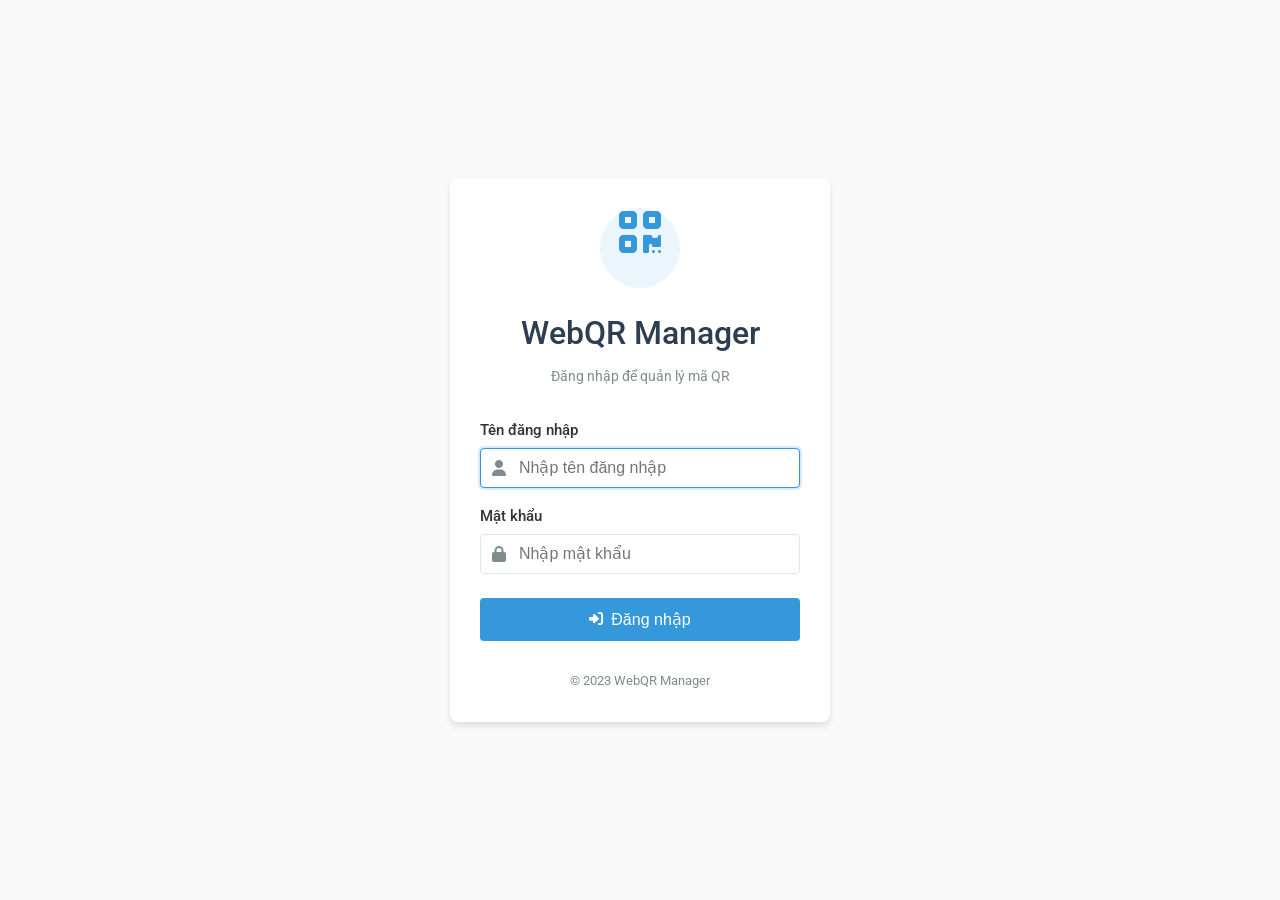
<file: login.html>
<!DOCTYPE html>
<html lang="vi">
<head>
    <meta charset="UTF-8">
    <meta name="viewport" content="width=device-width, initial-scale=1.0">
    <title>Đăng nhập - Hệ thống QR Khối</title>
    <link rel="stylesheet" href="style.css">
    <link href="https://fonts.googleapis.com/css2?family=Roboto:wght@400;500;700&display=swap" rel="stylesheet">
    <link rel="stylesheet" href="https://cdnjs.cloudflare.com/ajax/libs/font-awesome/6.4.0/css/all.min.css">
</head>
<body class="login-page">
    <div class="login-container">
        <div class="login-card">
            <div class="login-header">
                <i class="fas fa-qrcode logo-icon"></i>
                <h1>WebQR Manager</h1>
                <p class="login-subtitle">Đăng nhập để quản lý mã QR</p>
            </div>
            
            <div class="login-form">
                <div class="form-group">
                    <label for="username">Tên đăng nhập</label>
                    <div class="input-with-icon">
                        <i class="fas fa-user"></i>
                        <input type="text" id="username" placeholder="Nhập tên đăng nhập" autocomplete="username">
                    </div>
                </div>
                
                <div class="form-group">
                    <label for="password">Mật khẩu</label>
                    <div class="input-with-icon">
                        <i class="fas fa-lock"></i>
                        <input type="password" id="password" placeholder="Nhập mật khẩu" autocomplete="current-password">
                    </div>
                </div>
                
                <div id="loginError" class="login-error hidden"></div>
                
                <button id="loginBtn" class="btn primary-btn">
                    <i class="fas fa-sign-in-alt"></i> Đăng nhập
                </button>
            </div>
            
            <div class="login-footer">
                <p>&copy; 2023 WebQR Manager</p>
            </div>
        </div>
    </div>
    
    <div id="notificationContainer" class="notification-container"></div>
    
    <script src="utils/auth.js" type="module"></script>
    <script src="login.js" type="module"></script>
</body>
</html>
</file>
<file: style.css>
/* Base styles */
:root {
    --primary-color: #2c3e50;
    --primary-light: #34495e;
    --primary-dark: #1a2530;
    --accent-color: #3498db;
    --accent-light: #5dade2;
    --accent-dark: #2980b9;
    --success-color: #2ecc71;
    --warning-color: #f39c12;
    --error-color: #e74c3c;
    --text-color: #333;
    --text-light: #7f8c8d;
    --bg-color: #ecf0f1;
    --card-bg: #ffffff;
    --border-color: #dfe6e9;
    --shadow: 0 4px 6px rgba(0, 0, 0, 0.1);
    --hover-shadow: 0 8px 15px rgba(0, 0, 0, 0.15);
    --border-radius: 8px;
    --input-radius: 4px;
    --transition: all 0.3s ease;
}

* {
    margin: 0;
    padding: 0;
    box-sizing: border-box;
}

body {
    font-family: 'Roboto', sans-serif;
    background-color: var(--bg-color);
    color: var(--text-color);
    line-height: 1.6;
    padding: 20px;
    min-height: 100vh;
    display: flex;
    justify-content: center;
}

.container {
    width: 100%;
    max-width: 1200px;
    margin: 0 auto;
}

/* Typography */
h1, h2, h3 {
    color: var(--primary-color);
    margin-bottom: 1rem;
    font-weight: 500;
}

h1 {
    font-size: 2rem;
    text-align: center;
    margin-bottom: 1.5rem;
}

h2 {
    font-size: 1.5rem;
}

h3 {
    font-size: 1.2rem;
    color: var(--primary-light);
    display: flex;
    align-items: center;
    gap: 8px;
}

h3 i {
    color: var(--accent-color);
}

/* Header & Navigation */
header {
    margin-bottom: 2rem;
    text-align: center;
}

nav {
    display: flex;
    justify-content: space-between;
    align-items: center;
    margin-top: 1rem;
    padding: 10px 0;
    border-bottom: 1px solid var(--border-color);
}

.nav-links {
    display: flex;
    gap: 1rem;
}

.user-menu {
    display: flex;
    align-items: center;
    gap: 15px;
}

.user-info {
    display: flex;
    align-items: center;
    gap: 8px;
    color: var(--text-color);
    font-weight: 500;
    font-size: 0.9rem;
}

.user-info i {
    font-size: 1.2rem;
    color: var(--accent-color);
}

.logout-btn {
    padding: 8px 12px;
    background-color: transparent;
    color: var(--text-light);
    font-size: 0.85rem;
    border: 1px solid var(--border-color);
}

.logout-btn:hover {
    background-color: rgba(231, 76, 60, 0.1);
    color: var(--error-color);
    border-color: var(--error-color);
}

/* Card Styling */
.card {
    background-color: var(--card-bg);
    border-radius: var(--border-radius);
    box-shadow: var(--shadow);
    padding: 2rem;
    margin-bottom: 2rem;
    transition: var(--transition);
}

.card:hover {
    box-shadow: var(--hover-shadow);
}

/* Form layout */
.form-header {
    display: flex;
    justify-content: space-between;
    align-items: center;
    margin-bottom: 1.5rem;
    border-bottom: 1px solid var(--border-color);
    padding-bottom: 1rem;
}

.form-grid {
    display: grid;
    grid-template-columns: 1fr 1fr;
    gap: 2rem;
}

.form-column {
    display: flex;
    flex-direction: column;
    gap: 1.5rem;
}

.form-section {
    background-color: #f8f9fa;
    border-radius: var(--input-radius);
    padding: 1.2rem;
    border: 1px solid var(--border-color);
}

/* ID display */
.id-container {
    background-color: #f8f9fa;
    padding: 8px 16px;
    border-radius: 20px;
    font-size: 0.9rem;
    color: var(--text-light);
    display: flex;
    align-items: center;
    gap: 8px;
    border: 1px solid var(--border-color);
}

.id-value {
    font-weight: 700;
    color: var(--accent-color);
    font-family: monospace;
}

/* Form controls */
.form-group {
    margin-bottom: 1rem;
}

.form-group:last-child {
    margin-bottom: 0;
}

.form-group label {
    display: block;
    margin-bottom: 6px;
    font-weight: 500;
    color: var(--text-color);
    font-size: 0.95rem;
}

.form-group input, 
.form-group select,
.form-group textarea {
    width: 100%;
    padding: 10px 12px;
    border: 1px solid var(--border-color);
    border-radius: var(--input-radius);
    font-size: 1rem;
    transition: border-color 0.3s;
    background-color: white;
}

.form-group input:focus, 
.form-group select:focus,
.form-group textarea:focus {
    outline: none;
    border-color: var(--accent-color);
    box-shadow: 0 0 0 2px rgba(52, 152, 219, 0.2);
}

.form-group textarea {
    resize: vertical;
    min-height: 100px;
}

/* Special input layouts */
.dimensions-grid {
    display: grid;
    grid-template-columns: 1fr 1fr 1fr;
    gap: 1rem;
}

.input-with-unit {
    display: flex;
    width: 100%;
}

.input-with-unit input {
    border-top-right-radius: 0;
    border-bottom-right-radius: 0;
    flex: 1;
}

.input-with-unit select {
    width: auto;
    border-top-left-radius: 0;
    border-bottom-left-radius: 0;
    border-left: none;
}

.color-input-container {
    display: flex;
    gap: 10px;
}

.color-input-container input[type="text"] {
    flex: 1;
}

.color-input-container input[type="color"] {
    width: 40px;
    padding: 0;
    border: 1px solid var(--border-color);
}

/* Buttons */
.btn {
    display: inline-block;
    padding: 12px 24px;
    border: none;
    border-radius: var(--input-radius);
    font-size: 1rem;
    font-weight: 500;
    cursor: pointer;
    transition: var(--transition);
    text-align: center;
    display: flex;
    align-items: center;
    justify-content: center;
    gap: 8px;
}

.btn i {
    font-size: 0.9rem;
}

.primary-btn {
    background-color: var(--accent-color);
    color: white;
    width: 100%;
    margin-top: 1.5rem;
}

.primary-btn:hover {
    background-color: var(--accent-dark);
}

.secondary-btn {
    background-color: var(--success-color);
    color: white;
}

.secondary-btn:hover {
    background-color: #27ae60;
}

.tertiary-btn {
    background-color: #f8f9fa;
    color: var(--text-color);
    border: 1px solid var(--border-color);
}

.tertiary-btn:hover {
    background-color: #f1f3f4;
}

.outline-btn {
    background-color: transparent;
    color: var(--accent-color);
    border: 1px solid var(--accent-color);
    text-decoration: none;
}

.outline-btn:hover {
    background-color: rgba(52, 152, 219, 0.05);
}

.delete-btn {
    background-color: var(--error-color);
    color: white;
    margin-left: 8px;
}

.delete-btn:hover {
    background-color: #c0392b;
}

.view-btn {
    background-color: var(--accent-color);
    color: white;
    padding: 5px 10px;
    border: none;
    border-radius: 4px;
    cursor: pointer;
    transition: var(--transition);
}

.view-btn:hover {
    background-color: var(--accent-dark);
}

/* QR Code related */
.preview-container {
    text-align: center;
    margin-top: 1rem;
}

.qr-preview {
    height: 150px;
    display: flex;
    align-items: center;
    justify-content: center;
    margin: 1rem auto;
    background-color: #f8f9fa;
    border-radius: 4px;
    border: 1px dashed var(--border-color);
}

.preview-hint {
    font-size: 0.85rem;
    color: var(--text-light);
    margin-top: 8px;
}

.qr-code-container {
    margin: 1.5rem auto;
    width: fit-content;
    padding: 1.5rem;
    background-color: white;
    border-radius: var(--border-radius);
    box-shadow: 0 1px 5px rgba(0, 0, 0, 0.05);
    border: 1px solid var(--border-color);
}

.qr-error {
    color: var(--error-color);
    font-size: 0.9rem;
}

/* Result Section */
.result-card {
    text-align: center;
}

.data-section {
    margin: 1.5rem 0;
    padding: 1.2rem;
    background-color: #f8f9fa;
    border-radius: var(--border-radius);
    border: 1px solid var(--border-color);
}

.json-preview {
    background-color: #2c3e50;
    color: #ecf0f1;
    padding: 1rem;
    border-radius: 4px;
    max-height: 200px;
    overflow: auto;
    margin: 1rem 0;
    text-align: left;
    font-family: monospace;
    white-space: pre-wrap;
    font-size: 0.9rem;
}

.action-buttons {
    display: flex;
    gap: 1rem;
    margin-top: 1.5rem;
    justify-content: center;
}

/* Table */
#blocksTable {
    width: 100%;
    border-collapse: collapse;
    margin-top: 1.5rem;
}

#blocksTable th,
#blocksTable td {
    border: 1px solid var(--border-color);
    padding: 12px;
    text-align: left;
}

#blocksTable th {
    background-color: var(--primary-color);
    color: white;
}

#blocksTable tr:nth-child(even) {
    background-color: #f8f9fa;
}

#blocksTable tr:hover {
    background-color: rgba(52, 152, 219, 0.05);
}

.table-actions {
    display: flex;
    justify-content: space-between;
    margin-bottom: 1rem;
}

/* Modal */
.modal {
    position: fixed;
    top: 0;
    left: 0;
    right: 0;
    bottom: 0;
    background-color: rgba(0, 0, 0, 0.5);
    display: flex;
    align-items: center;
    justify-content: center;
    z-index: 1100 !important; /* Ensure modal is above previews */
    padding: 20px;
}

.modal-content {
    background-color: white;
    padding: 2rem;
    border-radius: var(--border-radius);
    max-width: 700px;
    max-height: 90vh;
    overflow-y: auto;
    position: relative;
}

.close-btn {
    position: absolute;
    top: 15px;
    right: 15px;
    font-size: 1.5rem;
    cursor: pointer;
    color: var(--text-light);
}

.close-btn:hover {
    color: var(--error-color);
}

.block-details {
    margin: 1.5rem 0;
    background-color: #f8f9fa;
    padding: 1rem;
    border-radius: var(--input-radius);
    text-align: left;
    border: 1px solid var(--border-color);
}

.detail-qr-container {
    margin: 1.5rem auto;
    width: fit-content;
}

/* Notifications */
.notification-container {
    position: fixed;
    top: 20px;
    right: 20px;
    z-index: 1000;
    display: flex;
    flex-direction: column;
    gap: 10px;
    width: 300px;
}

.notification {
    padding: 12px 16px;
    border-radius: var(--input-radius);
    background-color: white;
    box-shadow: var(--shadow);
    transform: translateX(120%);
    opacity: 0;
    transition: all 0.3s ease;
    display: flex;
    align-items: center;
    gap: 10px;
}

.notification.show {
    transform: translateX(0);
    opacity: 1;
}

.notification i {
    font-size: 1.2rem;
}

.notification-success {
    border-left: 4px solid var(--success-color);
}

.notification-success i {
    color: var(--success-color);
}

.notification-error {
    border-left: 4px solid var(--error-color);
}

.notification-error i {
    color: var(--error-color);
}

.notification-warning {
    border-left: 4px solid var(--warning-color);
}

.notification-warning i {
    color: var(--warning-color);
}

.notification-info {
    border-left: 4px solid var(--accent-color);
}

.notification-info i {
    color: var(--accent-color);
}

/* Error Message */
.error-message {
    padding: 12px;
    margin-top: 1rem;
    background-color: rgba(231, 76, 60, 0.1);
    color: var(--error-color);
    border-radius: var(--input-radius);
    border-left: 4px solid var(--error-color);
}

.empty-message {
    text-align: center;
    padding: 2rem;
    color: var(--text-light);
    border: 1px dashed var(--border-color);
    border-radius: var(--border-radius);
}

/* Utilities */
.hidden {
    display: none !important;
}

/* Responsive */
@media (max-width: 992px) {
    .form-grid {
        grid-template-columns: 1fr;
        gap: 1.5rem;
    }
}

@media (max-width: 768px) {
    .container {
        padding: 10px;
    }
    
    .card {
        padding: 1.5rem;
    }
    
    .dimensions-grid {
        grid-template-columns: 1fr;
        gap: 0.5rem;
    }
    
    .action-buttons {
        flex-direction: column;
    }
    
    .notification-container {
        width: calc(100% - 40px);
        max-width: 400px;
    }
    
    nav {
        flex-direction: column;
        gap: 15px;
    }
    
    .user-menu {
        width: 100%;
        justify-content: space-between;
    }
}

@media (max-width: 480px) {
    h1 {
        font-size: 1.5rem;
    }
    
    .form-header {
        flex-direction: column;
        align-items: flex-start;
        gap: 12px;
    }
    
    #blocksTable {
        font-size: 0.9rem;
    }
    
    .modal-content {
        padding: 1.5rem;
    }
}

/* List page enhancements */
.list-controls {
    display: flex;
    justify-content: space-between;
    margin-bottom: 1.5rem;
    flex-wrap: wrap;
    gap: 1rem;
}

.search-filters {
    display: flex;
    gap: 1rem;
    flex-wrap: wrap;
}

.search-box {
    position: relative;
    display: flex;
}

.search-box input {
    padding: 10px 40px 10px 12px;
    border: 1px solid var(--border-color);
    border-radius: var(--input-radius);
    width: 200px;
    font-size: 0.9rem;
}

.search-box button {
    position: absolute;
    right: 0;
    top: 0;
    bottom: 0;
    width: 40px;
    background: transparent;
    border: none;
    cursor: pointer;
    color: var(--text-light);
}

.search-box button:hover {
    color: var(--accent-color);
}

/* Dropdown filters */
.filter-dropdown, .sort-dropdown {
    position: relative;
}

.filter-btn, .sort-btn {
    display: flex;
    align-items: center;
    gap: 8px;
    padding: 10px 16px;
    background: white;
    border: 1px solid var(--border-color);
    border-radius: var(--input-radius);
    cursor: pointer;
    font-size: 0.9rem;
    color: var(--text-color);
}

.filter-btn:hover, .sort-btn:hover {
    background-color: #f8f9fa;
}

.filter-content, .sort-content {
    display: none;
    position: absolute;
    top: 100%;
    left: 0;
    z-index: 10;
    background: white;
    border: 1px solid var(--border-color);
    border-radius: var(--input-radius);
    box-shadow: var(--shadow);
    padding: 1rem;
    min-width: 200px;
    margin-top: 4px;
}

.filter-content.show, .sort-content.show {
    display: block;
}

.filter-group {
    margin-bottom: 1rem;
}

.filter-group:last-child {
    margin-bottom: 0.5rem;
}

.filter-group label {
    display: block;
    margin-bottom: 6px;
    font-weight: 500;
    font-size: 0.9rem;
}

.filter-group select {
    width: 100%;
    padding: 8px;
    border: 1px solid var(--border-color);
    border-radius: var(--input-radius);
    font-size: 0.9rem;
}

/* Sort options */
.sort-option {
    padding: 8px 12px;
    cursor: pointer;
    border-radius: var(--input-radius);
    display: flex;
    align-items: center;
    justify-content: space-between;
    font-size: 0.9rem;
}

.sort-option:hover {
    background-color: #f8f9fa;
}

.sort-direction {
    font-weight: bold;
    color: var(--accent-color);
}

/* Action buttons in list view */
.action-buttons {
    display: flex;
    gap: 0.5rem;
}

.accent-btn {
    background-color: var(--accent-color);
    color: white;
}

.accent-btn:hover {
    background-color: var(--accent-dark);
}

.danger-btn {
    background-color: var(--error-color);
    color: white;
}

.danger-btn:hover {
    background-color: #c0392b;
}

/* Table container */
.table-container {
    overflow-x: auto;
    margin-bottom: 1.5rem;
    border: 1px solid var(--border-color);
    border-radius: var(--border-radius);
}

/* Enhanced table styles */
#blocksTable {
    width: 100%;
    border-collapse: collapse;
    font-size: 0.95rem;
    border: none;
    margin-top: 0;
}

#blocksTable th {
    background-color: var(--primary-color);
    color: white;
    position: sticky;
    top: 0;
    padding: 12px 16px;
    text-align: left;
    font-weight: 500;
}

#blocksTable td {
    padding: 12px 16px;
    border-bottom: 1px solid var(--border-color);
}

#blocksTable tr:last-child td {
    border-bottom: none;
}

#blocksTable tr:hover {
    background-color: rgba(52, 152, 219, 0.05);
}

.checkbox-column {
    width: 40px;
    text-align: center;
}

.actions-column {
    width: 120px;
    text-align: right;
    white-space: nowrap;
}

/* Action buttons in table */
.action-btn {
    width: 32px;
    height: 32px;
    border-radius: 50%;
    border: none;
    display: inline-flex;
    align-items: center;
    justify-content: center;
    cursor: pointer;
    margin-left: 4px;
    transition: var(--transition);
    font-size: 0.9rem;
}

.view-btn {
    background-color: rgba(52, 152, 219, 0.1);
    color: var(--accent-color);
}

.view-btn:hover {
    background-color: var(--accent-color);
    color: white;
}

.qr-btn {
    background-color: rgba(46, 204, 113, 0.1);
    color: var(--success-color);
}

.qr-btn:hover {
    background-color: var(--success-color);
    color: white;
}

.delete-btn {
    background-color: rgba(231, 76, 60, 0.1);
    color: var(--error-color);
}

.delete-btn:hover {
    background-color: var(--error-color);
    color: white;
}

/* Block type styling */
.block-type {
    display: flex;
    align-items: center;
    gap: 6px;
}

.block-type i {
    color: var(--accent-color);
}

/* Enhanced Block Preview */
.block-preview {
    position: fixed; /* Changed from absolute to fixed */
    z-index: 100;
    background: white;
    border-radius: var(--border-radius);
    box-shadow: 0 5px 25px rgba(0, 0, 0, 0.2);
    padding: 1.5rem;
    width: 340px;
    animation: fadeIn 0.25s ease;
    border: 1px solid var(--border-color);
    font-size: 0.9rem;
    max-height: 80vh;
    overflow-y: auto;
}

.block-preview h3 {
    margin-top: 0;
    margin-bottom: 1rem;
    font-weight: 500;
    color: var(--primary-color);
    border-bottom: 1px solid var(--border-color);
    padding-bottom: 0.5rem;
}

.block-preview h4 {
    margin: 0.5rem 0;
    font-size: 0.95rem;
    color: var(--text-color);
}

.preview-section {
    margin-bottom: 0.75rem;
    padding-bottom: 0.75rem;
    border-bottom: 1px dashed var(--border-color);
}

.preview-section:last-child {
    margin-bottom: 0;
    padding-bottom: 0;
    border-bottom: none;
}

.preview-details {
    display: flex;
    flex-direction: column;
    gap: 0.5rem;
}

.preview-details p {
    margin: 0.25rem 0;
}

.dimensions-info {
    display: flex;
    flex-direction: column;
    gap: 0.3rem;
}

.preview-description {
    margin-top: 0.5rem;
}

.preview-description p {
    margin-top: 0.5rem;
    font-size: 0.85rem;
    color: var(--text-light);
    line-height: 1.5;
}

.preview-color {
    display: flex;
    gap: 1rem;
    align-items: center;
    margin: 0.5rem 0;
}

.color-preview {
    width: 40px;
    height: 40px;
    border-radius: 50%;
    border: 1px solid var(--border-color);
    flex-shrink: 0;
}

.color-info {
    flex-grow: 1;
}

.color-info h4 {
    margin: 0 0 0.25rem 0;
}

.color-info p {
    margin: 0;
    font-size: 0.85rem;
}

.color-code {
    font-family: monospace;
    color: var(--text-light);
}

/* Preview action buttons */
.preview-actions {
    display: flex;
    gap: 0.75rem;
    margin-top: 1rem;
    justify-content: center;
}

.preview-action {
    padding: 8px 12px;
    background: #f8f9fa;
    border: 1px solid var(--border-color);
    border-radius: 4px;
    font-size: 0.8rem;
    cursor: pointer;
    display: flex;
    align-items: center;
    gap: 6px;
    transition: all 0.2s ease;
}

.preview-action:hover {
    background: var(--accent-color);
    color: white;
    border-color: var(--accent-color);
}

.view-action {
    background: rgba(52, 152, 219, 0.1);
    color: var(--accent-color);
    border-color: rgba(52, 152, 219, 0.2);
}

.qr-action {
    background: rgba(46, 204, 113, 0.1);
    color: var(--success-color);
    border-color: rgba(46, 204, 113, 0.2);
}

/* Block preview */
.block-preview {
    position: absolute;
    z-index: 100;
    background: white;
    border-radius: var(--border-radius);
    box-shadow: 0 5px 20px rgba(0, 0, 0, 0.15);
    padding: 1.5rem;
    width: 300px;
    animation: fadeIn 0.2s ease;
    border: 1px solid var(--border-color);
    font-size: 0.9rem;
}

.block-preview h3 {
    margin-top: 0;
    margin-bottom: 1rem;
    font-weight: 500;
    color: var(--primary-color);
    border-bottom: 1px solid var(--border-color);
    padding-bottom: 0.5rem;
}

.preview-details {
    display: flex;
    flex-direction: column;
    gap: 0.5rem;
}

.dimensions-info {
    display: flex;
    flex-wrap: wrap;
    gap: 0.5rem 1rem;
    margin: 0.5rem 0;
}

.preview-description {
    margin-top: 0.5rem;
    padding-top: 0.5rem;
    border-top: 1px dashed var(--border-color);
}

.preview-description p {
    margin-top: 0.5rem;
    font-size: 0.85rem;
    color: var(--text-light);
}

/* Color sample */
.color-sample {
    display: inline-block;
    width: 14px;
    height: 14px;
    border-radius: 50%;
    margin-right: 6px;
    vertical-align: middle;
    border: 1px solid var(--border-color);
}

/* List stats */
.list-stats {
    display: flex;
    gap: 1.5rem;
    margin-bottom: 1rem;
    padding-bottom: 1rem;
    border-bottom: 1px solid var(--border-color);
}

.stat-item {
    display: flex;
    align-items: center;
    gap: 8px;
    font-size: 0.9rem;
    color: var(--text-light);
}

.stat-item i {
    color: var(--accent-color);
}

/* Empty state */
.empty-message {
    text-align: center;
    padding: 3rem 1rem;
}

.empty-icon {
    font-size: 3rem;
    color: var(--text-light);
    margin-bottom: 1rem;
}

.empty-message h3 {
    margin-bottom: 0.5rem;
}

.empty-message p {
    margin-bottom: 1.5rem;
    color: var(--text-light);
    max-width: 400px;
    margin-left: auto;
    margin-right: auto;
}

/* Pagination */
.pagination-container {
    display: flex;
    justify-content: center;
    align-items: center;
    margin-top: 1.5rem;
    gap: 8px;
}

.pagination-btn {
    width: 36px;
    height: 36px;
    display: flex;
    align-items: center;
    justify-content: center;
    border: 1px solid var(--border-color);
    background-color: white;
    border-radius: var(--input-radius);
    cursor: pointer;
    transition: var(--transition);
}

.pagination-btn:hover:not(:disabled) {
    background-color: #f8f9fa;
    color: var(--accent-color);
}

.pagination-btn:disabled {
    opacity: 0.5;
    cursor: not-allowed;
}

.page-numbers {
    display: flex;
    gap: 8px;
    align-items: center;
}

.page-number {
    min-width: 36px;
    height: 36px;
    display: flex;
    align-items: center;
    justify-content: center;
    border: 1px solid var(--border-color);
    background-color: white;
    border-radius: var(--input-radius);
    cursor: pointer;
    transition: var(--transition);
}

.page-number:hover {
    background-color: #f8f9fa;
}

.page-number.active {
    background-color: var(--accent-color);
    color: white;
    border-color: var(--accent-color);
}

.ellipsis {
    color: var(--text-light);
}

/* Enhanced modal for block details */
.modal {
    z-index: 1000;
}

.modal-content {
    max-width: 700px;
}

.detail-section {
    margin-bottom: 1.5rem;
    padding-bottom: 1.5rem;
    border-bottom: 1px solid var(--border-color);
}

.detail-section:last-of-type {
    border-bottom: none;
    padding-bottom: 0;
}

.detail-section h3 {
    margin-bottom: 1rem;
    display: flex;
    align-items: center;
    gap: 8px;
}

.detail-grid {
    display: grid;
    grid-template-columns: repeat(auto-fill, minmax(200px, 1fr));
    gap: 1rem;
}

.detail-item {
    display: flex;
    flex-direction: column;
    gap: 4px;
}

.detail-label {
    font-size: 0.85rem;
    color: var(--text-light);
}

.detail-value {
    font-weight: 500;
}

.block-description {
    background-color: #f8f9fa;
    padding: 1rem;
    border-radius: var(--input-radius);
    color: var(--text-color);
    font-size: 0.95rem;
    line-height: 1.6;
}

.qr-section {
    text-align: center;
}

.detail-qr-container {
    margin: 1rem auto;
    padding: 1rem;
    background-color: white;
    border: 1px solid var(--border-color);
    display: inline-block;
    border-radius: var(--input-radius);
}

.modal-actions {
    display: flex;
    gap: 1rem;
    justify-content: center;
    margin-top: 1.5rem;
}

/* QR Modal */
.qr-modal .modal-content {
    max-width: 500px;
}

.qr-container-large {
    margin: 1.5rem auto;
    padding: 1.5rem;
    background-color: white;
    border: 1px solid var(--border-color);
    display: inline-block;
    border-radius: var(--border-radius);
    box-shadow: inset 0 0 10px rgba(0,0,0,0.05);
}

.qr-info {
    color: var(--text-light);
    margin: 1rem 0;
    font-size: 0.9rem;
}

.qr-block-summary {
    background-color: #f8f9fa;
    padding: 1rem;
    border-radius: var(--border-radius);
    margin: 1rem 0;
    text-align: left;
    border: 1px solid var(--border-color);
}

.summary-details p {
    margin: 0.5rem 0;
    font-size: 0.9rem;
}

.color-line {
    display: flex;
    align-items: center;
    gap: 6px;
}

.qr-modal-actions {
    display: flex;
    gap: 0.75rem;
    margin-top: 1.5rem;
    justify-content: center;
}

/* JSON Toggle */
.json-toggle-btn {
    margin: 0.5rem 0;
    padding: 8px 16px;
}

.json-preview {
    background-color: #2c3e50;
    color: #ecf0f1;
    padding: 1rem;
    border-radius: 4px;
    max-height: 200px;
    overflow: auto;
    margin: 0.5rem 0;
    font-size: 0.85rem;
    white-space: pre-wrap;
}

/* Detail color section */
.detail-color {
    display: flex;
    flex-direction: column;
    gap: 0.5rem;
}

/* Animation */
@keyframes fadeIn {
    from { opacity: 0; transform: translateY(10px); }
    to { opacity: 1; transform: translateY(0); }
}

/* Responsive for list controls */
@media (max-width: 768px) {
    .list-controls {
        flex-direction: column;
        gap: 1rem;
    }
    
    .search-filters {
        flex-direction: column;
        gap: 0.5rem;
    }
    
    .search-box {
        width: 100%;
    }
    
    .search-box input {
        width: 100%;
    }
    
    .filter-btn, .sort-btn {
        width: 100%;
        justify-content: center;
    }
    
    .action-buttons {
        flex-wrap: wrap;
    }
    
    .detail-grid {
        grid-template-columns: 1fr;
    }
}

/* Login Page Styles */
.login-page {
    background-color: #f9f9f9;
    display: flex;
    justify-content: center;
    align-items: center;
    min-height: 100vh;
    margin: 0;
    padding: 0;
}

.login-container {
    width: 100%;
    max-width: 420px;
    padding: 20px;
}

.login-card {
    background-color: var(--card-bg);
    border-radius: var(--border-radius);
    box-shadow: var(--shadow);
    padding: 30px;
    overflow: hidden;
}

.login-header {
    text-align: center;
    margin-bottom: 30px;
}

.logo-icon {
    font-size: 48px;
    color: var(--accent-color);
    margin-bottom: 10px;
    background: rgba(52, 152, 219, 0.1);
    width: 80px;
    height: 80px;
    line-height: 80px;
    border-radius: 50%;
    display: inline-block;
}

.login-header h1 {
    margin: 10px 0 5px;
    color: var(--primary-color);
}

.login-subtitle {
    color: var(--text-light);
    font-size: 0.9rem;
    margin: 0;
}

.login-form {
    margin-bottom: 30px;
}

.input-with-icon {
    position: relative;
}

.input-with-icon i {
    position: absolute;
    left: 12px;
    top: 50%;
    transform: translateY(-50%);
    color: var(--text-light);
}

.input-with-icon input {
    padding-left: 38px;
}

.login-error {
    background-color: rgba(231, 76, 60, 0.1);
    color: var(--error-color);
    padding: 10px 15px;
    border-radius: var(--input-radius);
    margin: 15px 0;
    font-size: 0.9rem;
    border-left: 4px solid var(--error-color);
}

.login-footer {
    text-align: center;
    font-size: 0.8rem;
    color: var(--text-light);
    margin-top: 15px;
}

/* Animation for error message */
@keyframes shake {
    0%, 100% { transform: translateX(0); }
    10%, 30%, 50%, 70%, 90% { transform: translateX(-5px); }
    20%, 40%, 60%, 80% { transform: translateX(5px); }
}

.shake {
    animation: shake 0.5s cubic-bezier(0.36, 0.07, 0.19, 0.97) both;
}
</file>
